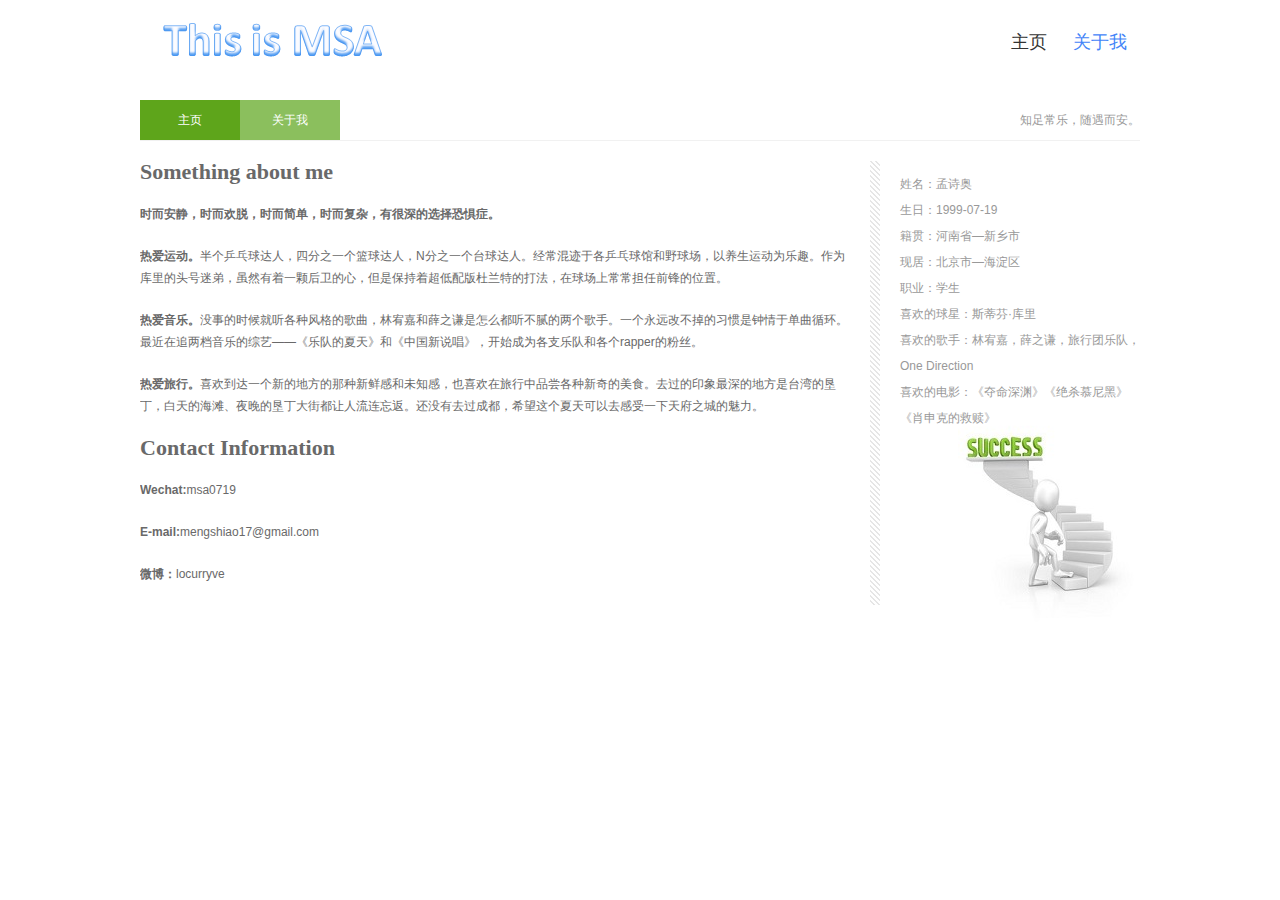
<file: about.html>
﻿<!doctype html>
<html>
<head>
<meta charset="utf-8">
<title>孟诗奥的个人主页</title>
<link href="css/base.css" rel="stylesheet">
<link href="css/about.css" rel="stylesheet">
</head>
<body>
<header>
  <div id="logo"><a href="about.html"></a></div>
  <nav class="topnav" id="topnav"><a href="index.html"><span>主页</span><span class="en">Protal</span></a><a href="about.html"><span>关于我</span><span class="en">About</span></a></nav>
</header>
<article class="aboutcon">
<h1 class="t_nav"><span>知足常乐，随遇而安。</span><a href="index.html" class="n1">主页</a><a href="about.html" class="n2">关于我</a></h1>
<div class="about left">
  <h2>Something about me</h2>
    <ul> 
     <p><strong>时而安静，时而欢脱，时而简单，时而复杂，有很深的选择恐惧症。</strong></p>
     <p><strong>热爱运动。</strong>半个乒乓球达人，四分之一个篮球达人，N分之一个台球达人。经常混迹于各乒乓球馆和野球场，以养生运动为乐趣。作为库里的头号迷弟，虽然有着一颗后卫的心，但是保持着超低配版杜兰特的打法，在球场上常常担任前锋的位置。</p>
     <p><strong>热爱音乐。</strong>没事的时候就听各种风格的歌曲，林宥嘉和薛之谦是怎么都听不腻的两个歌手。一个永远改不掉的习惯是钟情于单曲循环。最近在追两档音乐的综艺——《乐队的夏天》和《中国新说唱》，开始成为各支乐队和各个rapper的粉丝。</p>
     <p><strong>热爱旅行。</strong>喜欢到达一个新的地方的那种新鲜感和未知感，也喜欢在旅行中品尝各种新奇的美食。去过的印象最深的地方是台湾的垦丁，白天的海滩、夜晚的垦丁大街都让人流连忘返。还没有去过成都，希望这个夏天可以去感受一下天府之城的魅力。</p>
    </ul>
    <h2>Contact Information</h2>
    <p><strong>Wechat:</strong>msa0719</p>
    <p><strong>E-mail:</strong>mengshiao17@gmail.com</p>
    <p><strong>微博：</strong>locurryve</p>
</div>
<aside class="right">  
    <div class="about_c">
    <p>姓名：孟诗奥 </p>
    <p>生日：1999-07-19</p>
    <p>籍贯：河南省—新乡市</p>
    <p>现居：北京市—海淀区</p>
    <p>职业：学生</p>
    <p>喜欢的球星：斯蒂芬·库里</p>
    <p>喜欢的歌手：林宥嘉，薛之谦，旅行团乐队，One Direction</p>
    <p>喜欢的电影：《夺命深渊》《绝杀慕尼黑》《肖申克的救赎》</p>
</div>     
</aside>
</article>
<script src="js/silder.js"></script>
</body>
</html>
</file>
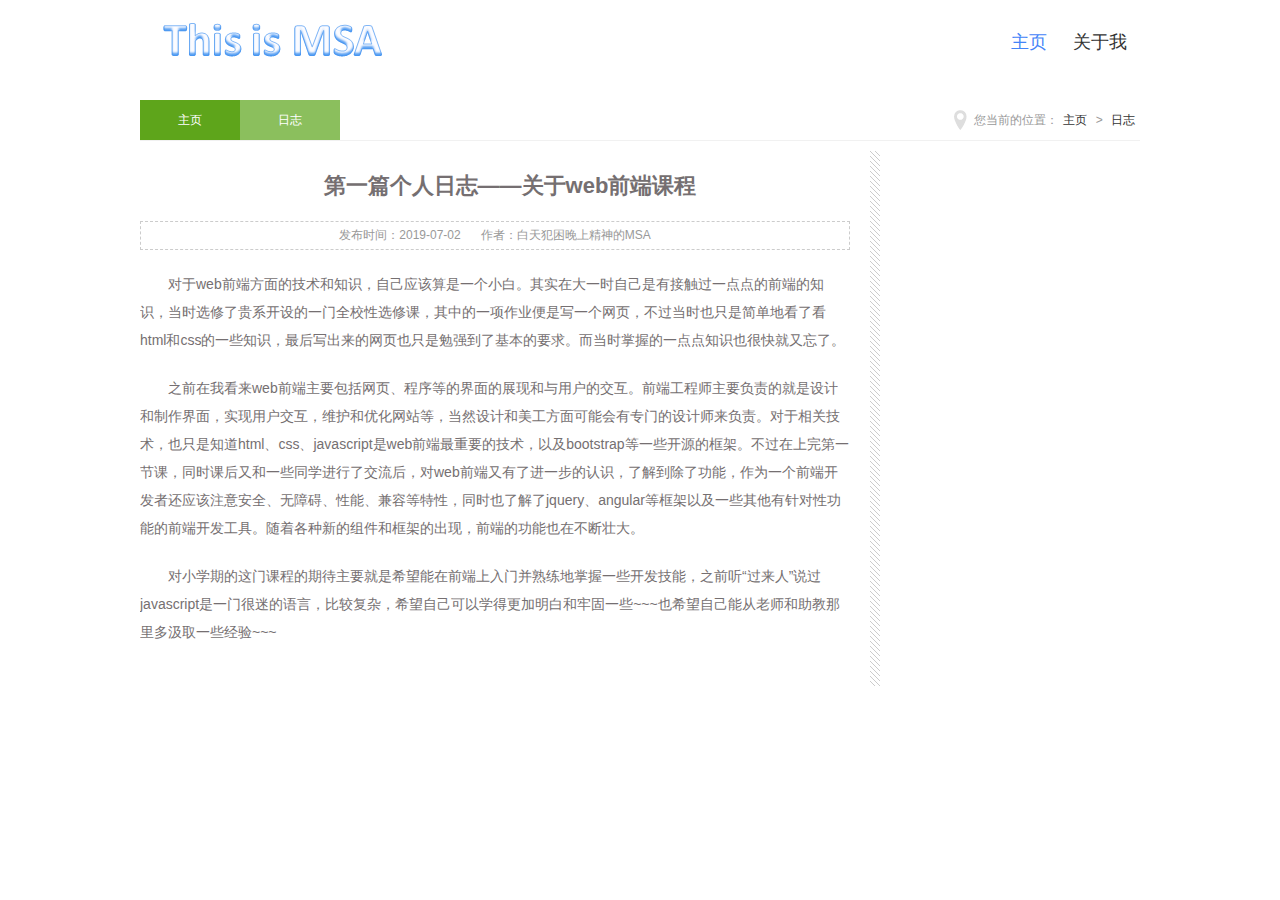
<file: new.html>
﻿<!doctype html>
<html>
<head>
<meta charset="utf-8">
<title>孟诗奥的个人主页</title>
<link href="css/base.css" rel="stylesheet">
<link href="css/new.css" rel="stylesheet">
</head>
<body>
<header>
  <div id="logo"><a href="new.html"></a></div>
  <nav class="topnav" id="topnav"><a href="index.html"><span>主页</span><span class="en">Protal</span></a><a href="about.html"><span>关于我</span><span class="en">About</span></a></nav>
</header>
<article class="blogs">
  <h1 class="t_nav"><span>您当前的位置：<a href="index.html">主页</a>&nbsp;&gt;&nbsp;<a href="new.html">日志</a></span><a href="index.html" class="n1">主页</a><a href="new.html" class="n2">日志</a></h1>
  <div class="index_about">
    <h2 class="c_titile">第一篇个人日志——关于web前端课程</h2>
    <p class="box_c"><span class="d_time">发布时间：2019-07-02</span><span>作者：白天犯困晚上精神的MSA</span></p>
    <ul class="infos">
      <p>对于web前端方面的技术和知识，自己应该算是一个小白。其实在大一时自己是有接触过一点点的前端的知识，当时选修了贵系开设的一门全校性选修课，其中的一项作业便是写一个网页，不过当时也只是简单地看了看html和css的一些知识，最后写出来的网页也只是勉强到了基本的要求。而当时掌握的一点点知识也很快就又忘了。</p>
      <p>之前在我看来web前端主要包括网页、程序等的界面的展现和与用户的交互。前端工程师主要负责的就是设计和制作界面，实现用户交互，维护和优化网站等，当然设计和美工方面可能会有专门的设计师来负责。对于相关技术，也只是知道html、css、javascript是web前端最重要的技术，以及bootstrap等一些开源的框架。不过在上完第一节课，同时课后又和一些同学进行了交流后，对web前端又有了进一步的认识，了解到除了功能，作为一个前端开发者还应该注意安全、无障碍、性能、兼容等特性，同时也了解了jquery、angular等框架以及一些其他有针对性功能的前端开发工具。随着各种新的组件和框架的出现，前端的功能也在不断壮大。</p>
      <p>对小学期的这门课程的期待主要就是希望能在前端上入门并熟练地掌握一些开发技能，之前听“过来人”说过javascript是一门很迷的语言，比较复杂，希望自己可以学得更加明白和牢固一些~~~也希望自己能从老师和助教那里多汲取一些经验~~~</p>
    </ul>
  </div>
  <aside class="right">
  </aside>
</article>
<script src="js/silder.js"></script>
</body>
</html>
</file>
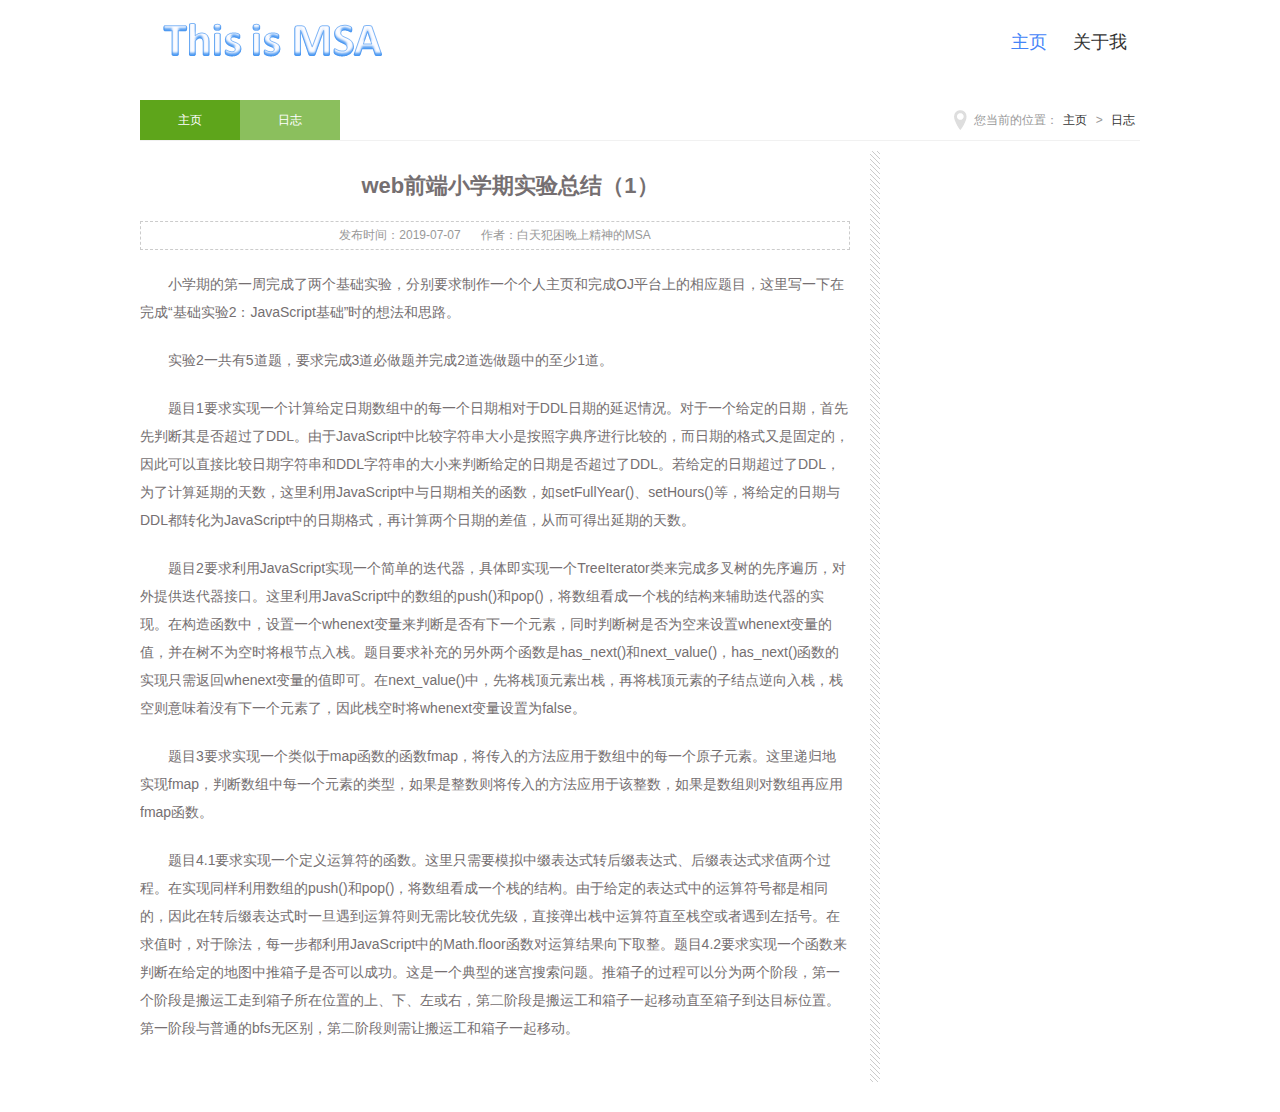
<file: new1.html>
﻿<!doctype html>
<html>
<head>
    <meta charset="utf-8">
    <title>孟诗奥的个人主页</title>
    <link href="css/base.css" rel="stylesheet">
    <link href="css/new.css" rel="stylesheet">
</head>
<body>
    <header>
        <div id="logo"><a href="new1.html"></a></div>
        <nav class="topnav" id="topnav"><a href="index.html"><span>主页</span><span class="en">Protal</span></a><a href="about.html"><span>关于我</span><span class="en">About</span></a></nav>
    </header>
    <article class="blogs">
        <h1 class="t_nav"><span>您当前的位置：<a href="index.html">主页</a>&nbsp;&gt;&nbsp;<a href="new1.html">日志</a></span><a href="index.html" class="n1">主页</a><a href="new1.html" class="n2">日志</a></h1>
        <div class="index_about">
            <h2 class="c_titile">web前端小学期实验总结（1）</h2>
            <p class="box_c"><span class="d_time">发布时间：2019-07-07</span><span>作者：白天犯困晚上精神的MSA</span></p>
            <ul class="infos">
                <p>小学期的第一周完成了两个基础实验，分别要求制作一个个人主页和完成OJ平台上的相应题目，这里写一下在完成“基础实验2：JavaScript基础”时的想法和思路。</p>
                <p>实验2一共有5道题，要求完成3道必做题并完成2道选做题中的至少1道。</p>
                <p>题目1要求实现一个计算给定日期数组中的每一个日期相对于DDL日期的延迟情况。对于一个给定的日期，首先先判断其是否超过了DDL。由于JavaScript中比较字符串大小是按照字典序进行比较的，而日期的格式又是固定的，因此可以直接比较日期字符串和DDL字符串的大小来判断给定的日期是否超过了DDL。若给定的日期超过了DDL，为了计算延期的天数，这里利用JavaScript中与日期相关的函数，如setFullYear()、setHours()等，将给定的日期与DDL都转化为JavaScript中的日期格式，再计算两个日期的差值，从而可得出延期的天数。</p>
                <p>题目2要求利用JavaScript实现一个简单的迭代器，具体即实现一个TreeIterator类来完成多叉树的先序遍历，对外提供迭代器接口。这里利用JavaScript中的数组的push()和pop()，将数组看成一个栈的结构来辅助迭代器的实现。在构造函数中，设置一个whenext变量来判断是否有下一个元素，同时判断树是否为空来设置whenext变量的值，并在树不为空时将根节点入栈。题目要求补充的另外两个函数是has_next()和next_value()，has_next()函数的实现只需返回whenext变量的值即可。在next_value()中，先将栈顶元素出栈，再将栈顶元素的子结点逆向入栈，栈空则意味着没有下一个元素了，因此栈空时将whenext变量设置为false。</p>
                <p>题目3要求实现一个类似于map函数的函数fmap，将传入的方法应用于数组中的每一个原子元素。这里递归地实现fmap，判断数组中每一个元素的类型，如果是整数则将传入的方法应用于该整数，如果是数组则对数组再应用fmap函数。</p>
                <p>题目4.1要求实现一个定义运算符的函数。这里只需要模拟中缀表达式转后缀表达式、后缀表达式求值两个过程。在实现同样利用数组的push()和pop()，将数组看成一个栈的结构。由于给定的表达式中的运算符号都是相同的，因此在转后缀表达式时一旦遇到运算符则无需比较优先级，直接弹出栈中运算符直至栈空或者遇到左括号。在求值时，对于除法，每一步都利用JavaScript中的Math.floor函数对运算结果向下取整。题目4.2要求实现一个函数来判断在给定的地图中推箱子是否可以成功。这是一个典型的迷宫搜索问题。推箱子的过程可以分为两个阶段，第一个阶段是搬运工走到箱子所在位置的上、下、左或右，第二阶段是搬运工和箱子一起移动直至箱子到达目标位置。第一阶段与普通的bfs无区别，第二阶段则需让搬运工和箱子一起移动。</p>
            </ul>
        </div>
        <aside class="right"></aside>
    </article>
    <script src="js/silder.js"></script>
</body>
</html>
</file>
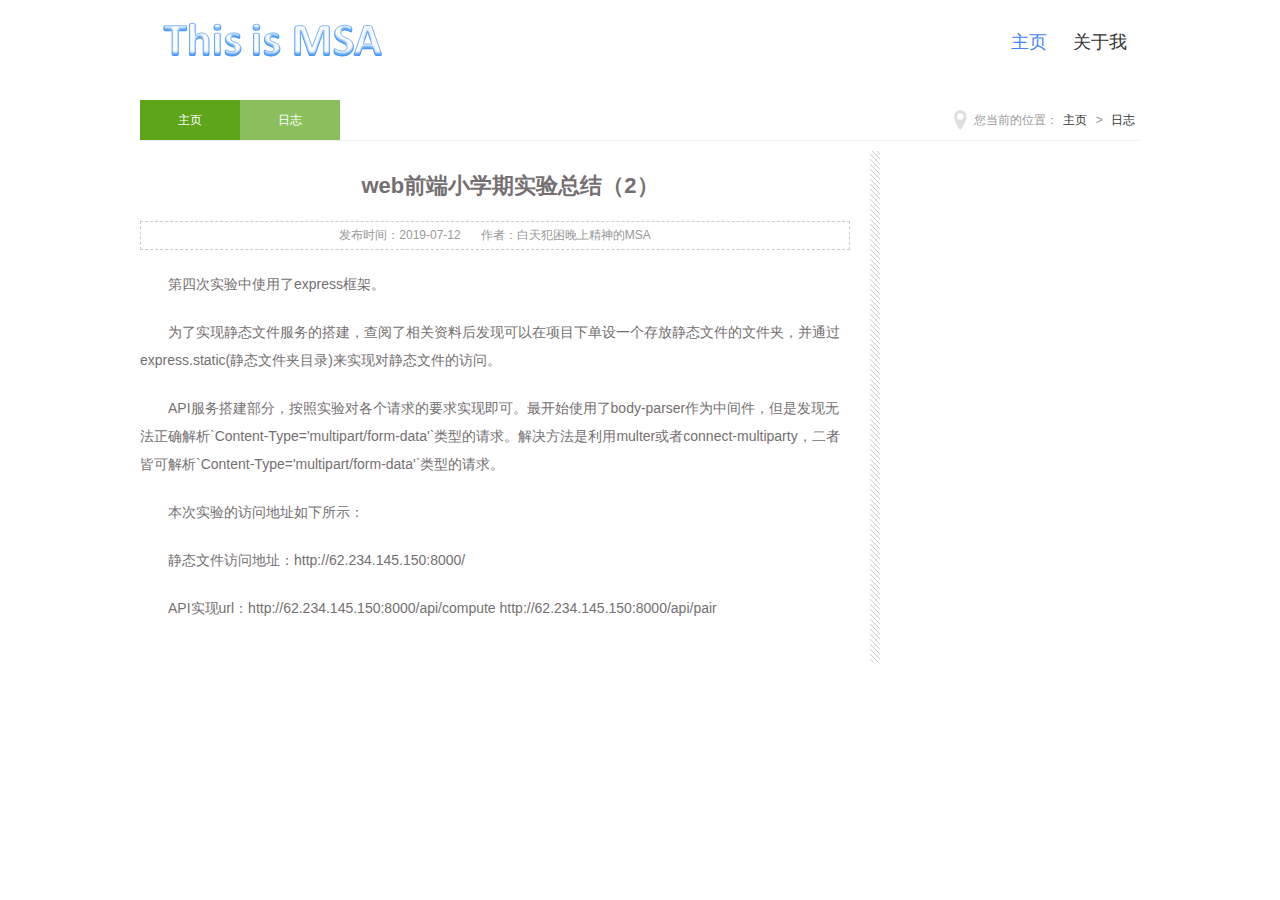
<file: new2.html>
﻿<!doctype html>
<html>
<head>
    <meta charset="utf-8">
    <title>孟诗奥的个人主页</title>
    <link href="css/base.css" rel="stylesheet">
    <link href="css/new.css" rel="stylesheet">
</head>
<body>
    <header>
        <div id="logo"><a href="new2.html"></a></div>
        <nav class="topnav" id="topnav"><a href="index.html"><span>主页</span><span class="en">Protal</span></a><a href="about.html"><span>关于我</span><span class="en">About</span></a></nav>
    </header>
    <article class="blogs">
        <h1 class="t_nav"><span>您当前的位置：<a href="index.html">主页</a>&nbsp;&gt;&nbsp;<a href="new2.html">日志</a></span><a href="index.html" class="n1">主页</a><a href="new2.html" class="n2">日志</a></h1>
        <div class="index_about">
            <h2 class="c_titile">web前端小学期实验总结（2）</h2>
            <p class="box_c"><span class="d_time">发布时间：2019-07-12</span><span>作者：白天犯困晚上精神的MSA</span></p>
            <ul class="infos">
                <p>第四次实验中使用了express框架。</p>
                <p>为了实现静态文件服务的搭建，查阅了相关资料后发现可以在项目下单设一个存放静态文件的文件夹，并通过express.static(静态文件夹目录)来实现对静态文件的访问。</p>
                <p>API服务搭建部分，按照实验对各个请求的要求实现即可。最开始使用了body-parser作为中间件，但是发现无法正确解析`Content-Type='multipart/form-data'`类型的请求。解决方法是利用multer或者connect-multiparty，二者皆可解析`Content-Type='multipart/form-data'`类型的请求。</p>
                <p>本次实验的访问地址如下所示：</p>
                <p>静态文件访问地址：http://62.234.145.150:8000/</p>
                <p>API实现url：http://62.234.145.150:8000/api/compute   http://62.234.145.150:8000/api/pair</p>
            </ul>
        </div>
        <aside class="right"></aside>
    </article>
    <script src="js/silder.js"></script>
</body>
</html>
</file>
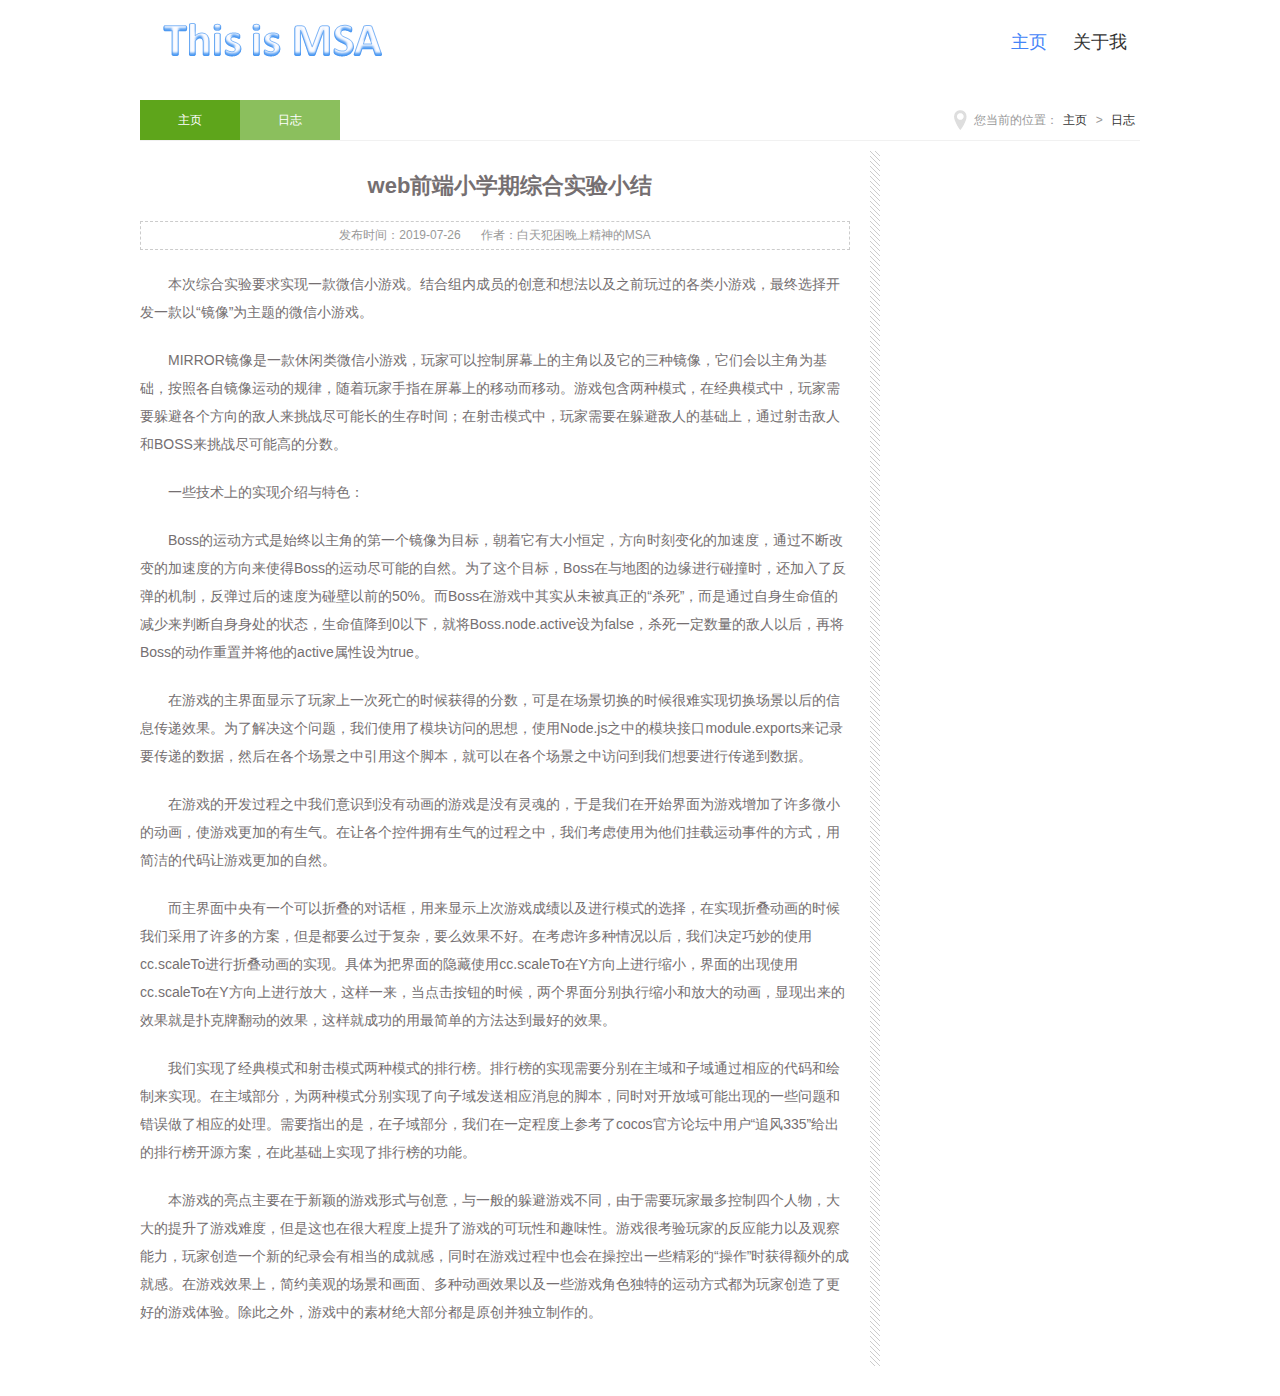
<file: new3.html>
﻿<!doctype html>
<html>
<head>
    <meta charset="utf-8">
    <title>孟诗奥的个人主页</title>
    <link href="css/base.css" rel="stylesheet">
    <link href="css/new.css" rel="stylesheet">
</head>
<body>
    <header>
        <div id="logo"><a href="new3.html"></a></div>
        <nav class="topnav" id="topnav"><a href="index.html"><span>主页</span><span class="en">Protal</span></a><a href="about.html"><span>关于我</span><span class="en">About</span></a></nav>
    </header>
    <article class="blogs">
        <h1 class="t_nav"><span>您当前的位置：<a href="index.html">主页</a>&nbsp;&gt;&nbsp;<a href="new3.html">日志</a></span><a href="index.html" class="n1">主页</a><a href="new3.html" class="n2">日志</a></h1>
        <div class="index_about">
            <h2 class="c_titile">web前端小学期综合实验小结</h2>
            <p class="box_c"><span class="d_time">发布时间：2019-07-26</span><span>作者：白天犯困晚上精神的MSA</span></p>
            <ul class="infos">
                <p>本次综合实验要求实现一款微信小游戏。结合组内成员的创意和想法以及之前玩过的各类小游戏，最终选择开发一款以“镜像”为主题的微信小游戏。</p>
                <p>MIRROR镜像是一款休闲类微信小游戏，玩家可以控制屏幕上的主角以及它的三种镜像，它们会以主角为基础，按照各自镜像运动的规律，随着玩家手指在屏幕上的移动而移动。游戏包含两种模式，在经典模式中，玩家需要躲避各个方向的敌人来挑战尽可能长的生存时间；在射击模式中，玩家需要在躲避敌人的基础上，通过射击敌人和BOSS来挑战尽可能高的分数。</p>
                <p>一些技术上的实现介绍与特色：</p>
                <p>Boss的运动方式是始终以主角的第一个镜像为目标，朝着它有大小恒定，方向时刻变化的加速度，通过不断改变的加速度的方向来使得Boss的运动尽可能的自然。为了这个目标，Boss在与地图的边缘进行碰撞时，还加入了反弹的机制，反弹过后的速度为碰壁以前的50%。而Boss在游戏中其实从未被真正的“杀死”，而是通过自身生命值的减少来判断自身身处的状态，生命值降到0以下，就将Boss.node.active设为false，杀死一定数量的敌人以后，再将Boss的动作重置并将他的active属性设为true。</p>
                <p>在游戏的主界面显示了玩家上一次死亡的时候获得的分数，可是在场景切换的时候很难实现切换场景以后的信息传递效果。为了解决这个问题，我们使用了模块访问的思想，使用Node.js之中的模块接口module.exports来记录要传递的数据，然后在各个场景之中引用这个脚本，就可以在各个场景之中访问到我们想要进行传递到数据。</p>
                <p>在游戏的开发过程之中我们意识到没有动画的游戏是没有灵魂的，于是我们在开始界面为游戏增加了许多微小的动画，使游戏更加的有生气。在让各个控件拥有生气的过程之中，我们考虑使用为他们挂载运动事件的方式，用简洁的代码让游戏更加的自然。</p>
                <p>而主界面中央有一个可以折叠的对话框，用来显示上次游戏成绩以及进行模式的选择，在实现折叠动画的时候我们采用了许多的方案，但是都要么过于复杂，要么效果不好。在考虑许多种情况以后，我们决定巧妙的使用cc.scaleTo进行折叠动画的实现。具体为把界面的隐藏使用cc.scaleTo在Y方向上进行缩小，界面的出现使用cc.scaleTo在Y方向上进行放大，这样一来，当点击按钮的时候，两个界面分别执行缩小和放大的动画，显现出来的效果就是扑克牌翻动的效果，这样就成功的用最简单的方法达到最好的效果。</p>
                <p>我们实现了经典模式和射击模式两种模式的排行榜。排行榜的实现需要分别在主域和子域通过相应的代码和绘制来实现。在主域部分，为两种模式分别实现了向子域发送相应消息的脚本，同时对开放域可能出现的一些问题和错误做了相应的处理。需要指出的是，在子域部分，我们在一定程度上参考了cocos官方论坛中用户“追风335”给出的排行榜开源方案，在此基础上实现了排行榜的功能。</p>
                <p>本游戏的亮点主要在于新颖的游戏形式与创意，与一般的躲避游戏不同，由于需要玩家最多控制四个人物，大大的提升了游戏难度，但是这也在很大程度上提升了游戏的可玩性和趣味性。游戏很考验玩家的反应能力以及观察能力，玩家创造一个新的纪录会有相当的成就感，同时在游戏过程中也会在操控出一些精彩的“操作”时获得额外的成就感。在游戏效果上，简约美观的场景和画面、多种动画效果以及一些游戏角色独特的运动方式都为玩家创造了更好的游戏体验。除此之外，游戏中的素材绝大部分都是原创并独立制作的。</p>
            </ul>
        </div>
        <aside class="right"></aside>
    </article>
    <script src="js/silder.js"></script>
</body>
</html>
</file>
<file: css/base.css>
﻿@charset "utf-8";
* { margin: 0; padding: 0 }
body { font: 12px "宋体", Arial, Helvetica, sans-serif; color: #756F71 }
img { border: 0; display: block }
ul { list-style: none; }
a:link, a:visited {text-decoration: none; color: #333;}
.left { float: left; }
.right { float: right; }
.blank { height: 5px; overflow: hidden; width: 100%; margin: auto; clear: both }
.box{ width:1000px; margin:auto; overflow:hidden}
header { width: 1000px; margin: auto; height: 80px; position: relative; overflow: hidden }
#logo a { width: 260px; height: 60px; margin: 10px 0 0 0; position: absolute; background: url(../images/logo.jpg) no-repeat; display: block }
nav { float: right; width: 100%; margin: 30px 0 0 0; text-align: right }
nav a { position: relative; display: inline-block; font-size: 18px; font-family: "微软雅黑", Arial, Helvetica, sans-serif; }
nav a:hover { text-decoration: none }
.topnav a { margin: 0 5px; padding: 0 8px; }
.topnav a span:first-child { z-index: 2; display: block; }
.topnav a span:last-child { z-index: 1; display: block; color: #999; font: 12px Georgia, serif; opacity: 0; -webkit-transition: -webkit-transform 0.3s, opacity 0.3s; -moz-transition: -moz-transform 0.3s, opacity 0.3s; transition: transform 0.3s, opacity 0.3s; -webkit-transform: translateY(-100%); -moz-transform: translateY(-100%); transform: translateY(-100%); text-align: center }
.topnav a:hover span:last-child, .topnav a:focus span:last-child { opacity: 1; -webkit-transform: translateY(0%); -moz-transform: translateY(0%); transform: translateY(0%); }
#topnav_current { color: #4384f8; }
.en { color: #999; font-size: 12px; z-index: 1; display: block; }/* ie */
article { width: 1000px; margin: 20px auto; overflow: hidden }
aside { width: 250px; }
</file>
<file: css/about.css>
﻿@charset "utf-8";
.aboutcon{background:url(../images/aboutphoto.jpg) no-repeat bottom right; color:#696969}
h1.t_nav { border-bottom: #F1F1F1 1px solid; font-size: 12px; font-weight: normal; line-height: 40px; height: 40px; }
h1.t_nav a{width: 100px; display: block; text-align: center ; color: #fff; float:left}
h1.t_nav span{float:right; color:#999}
.n1 { background: #5EA51B; }
.n2{ background: #8BBF5D; }
.about{ width:740px;overflow: hidden; background: url(../images/r_line.jpg) repeat-y right; line-height:22px; }
.about h2{ font-size:22px; font-family: 'Architects Daughter', cursive; margin-bottom:20px}
.about p{ margin-bottom:20px}
.about_c,.about{margin:20px 0}
.about ul{ width:710px}
.about_c{ padding:10px 0 0 10px; color:#999; line-height:26px; }
.about_c img{ margin:5px 0}
.about_c span{ color:#19A566}
a.blog_link{ color:#1CA368; margin:0 20px}
</file>
<file: css/new.css>
﻿@charset "utf-8";
h1.t_nav span { float: right; color: #999; background:url(../images/5849.png) no-repeat left center; padding-left:20px }
h1.t_nav span a { margin: 0 5px }
h1.t_nav { border-bottom: #F1F1F1 1px solid; font-size: 12px; font-weight: normal; line-height: 40px; height: 40px; }
a.n1, a.n2 { width: 100px; display: block; text-align: center; color: #fff; float: left }
.n1 { background: #5EA51B; }
.n2 { background: #8BBF5D; }
.index_about { float: left; width: 740px; overflow: hidden; background: url(../images/r_line.jpg) repeat-y right; margin: 10px 0 }
.c_titile { font-size: 22px; margin: 20px 0; text-align: center }
.box_c { border: #ccc 1px dashed; text-align: center; padding: 5px 0; margin-right: 30px;color: #999;}
.box_c span { margin: 0 10px; }
.box_c span a{color: #099;}
ul.infos { overflow: hidden; margin: 20px 30px 20px 0; line-height: 28px; font-size: 14px; text-indent: 2em; }
ul.infos p { margin-bottom: 20px }
ul.infos p img { display: block; margin: auto }
</file>
